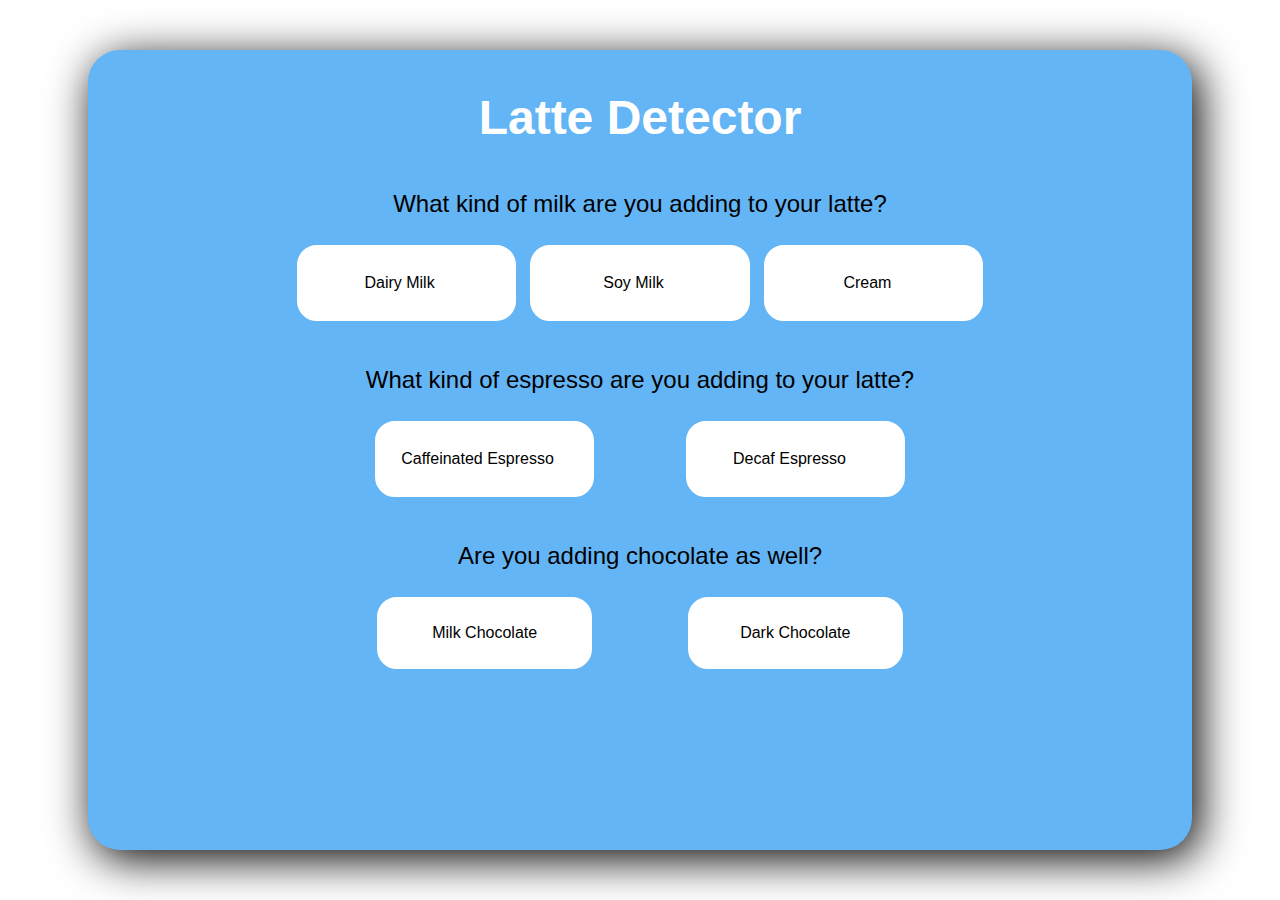
<file: index.html>
<!DOCTYPE html>
<html lang="en">
  <head>
    <meta charset="UTF-8" />
    <meta name="viewport" content="width=device-width, initial-scale=1.0" />
    <title>Latte Detector</title>
    <link rel="stylesheet" href="./styles/main.css" />
  </head>
  <body>
    <main class="container">
      <h1 class="container__title">Latte Detector</h1>

      <h2 class="container__section-title">
        What kind of milk are you adding to your latte?
      </h2>
      <div class="container__buttons-area" radio="milk">
        <label class="container__button container__button--milk">
          Dairy Milk
          <input
            type="radio"
            id="Caffeinated Espresso"
            name="milk"
            class="container__radio-button"
            onclick="latte.selectMilk('Dairy Milk')"
          />
        </label>

        <label class="container__button container__button--milk">
          Soy Milk
          <input
            type="radio"
            id="Dairy Milk"
            name="milk"
            class="container__radio-button"
            onclick="latte.selectMilk('Soy Milk')"
          />
        </label>

        <label class="container__button container__button--milk">
          Cream
          <input
            type="radio"
            id="Cream"
            name="milk"
            class="container__radio-button"
            onclick="latte.selectMilk('Cream')"
          />
        </label>
      </div>

      <h2 class="container__section-title">
        What kind of espresso are you adding to your latte?
      </h2>
      <div class="container__buttons-area" radio="espresso">
        <label class="container__button container__button--espresso">
          Caffeinated Espresso
          <input
            type="radio"
            id="Caffeinated Espresso"
            name="espresso"
            class="container__radio-button"
            onclick="latte.selectEspresso('Caffeinated Espresso')"
          />
        </label>

        <label class="container__button container__button--espresso">
          Decaf Espresso
          <input
            type="radio"
            id="Decaf Espresso"
            name="espresso"
            class="container__radio-button"
            onclick="latte.selectEspresso('Decaf Espresso')"
          />
        </label>
      </div>

      <h2 class="container__section-title">
        Are you adding chocolate as well?
      </h2>
      <div class="container__buttons-area">
        <button
          class="container__button container__button--chocolate"
          onclick="latte.chocolate()"
        >
          Milk Chocolate
        </button>
        <button
          class="container__button container__button--chocolate"
          onclick="latte.chocolate()"
        >
          Dark Chocolate
        </button>
      </div>

      <div id="container__summary"></div>

      <script src="./js/main.js"></script>
    </main>
  </body>
</html>
</file>
<file: styles/main.css>
* {
  margin: 0;
  padding: 0;
  font: 16px sans-serif;
}

html,
body {
  height: 100%;
  width: 100%;
}

body {
  display: flex;
  justify-content: center;
  align-items: center;

  background-color: #fff;
}

.container {
  height: 80vh;
  width: 80vw;
  padding: 2.5rem;

  background-color: #64b5f6;
  border-radius: 2rem;
  box-shadow: 0.5vw 1vh 45px #000;

  .container__title {
    font-size: 3rem;
    text-align: center;
    font-weight: bold;
    color: white;
  }

  .container__section-title {
    font-size: 1.5rem;
    margin-top: 5vh;
    text-align: center;
  }

  .container__buttons-area {
    width: 70%;
    margin-left: 15%;
    display: flex;
    justify-content: space-evenly;

    margin-top: 3vh;

    .container__radio-button {
      visibility: hidden;
    }

    .container__button {
      display: flex;
      align-items: center;
      justify-content: center;

      background-color: #fff;
      border: 2px solid #fff;
      border-radius: 20px;

      width: 30%;
      height: 8vh;
    }

    .container__button--milk:hover,
    .container__button--milk:has(input:checked) {
      background-color: #eeeeee;
    }

    .container__button--espresso:hover,
    .container__button--espresso:has(input:checked) {
      background-color: #757575;
    }

    .container__button--chocolate:hover {
      background-color: #a1887f;
    }
  }

  #container__summary {
    position: absolute;
    bottom: 10%;
  }
}

@media (max-width: 800px) {
  html,
  .container {
    background-color: #64b5f6;
    height: auto;
    width: 100%;

    border-radius: 0;
    box-shadow: none;

    .container__buttons-area {
      flex-direction: column;
      margin-bottom: 4vh;
      margin-top: 2vh;

      .container__button {
        margin-top: 2vh;
        width: 100%;
      }
    }

    #container__summary {
      position: relative;
    }
  }
}
</file>
